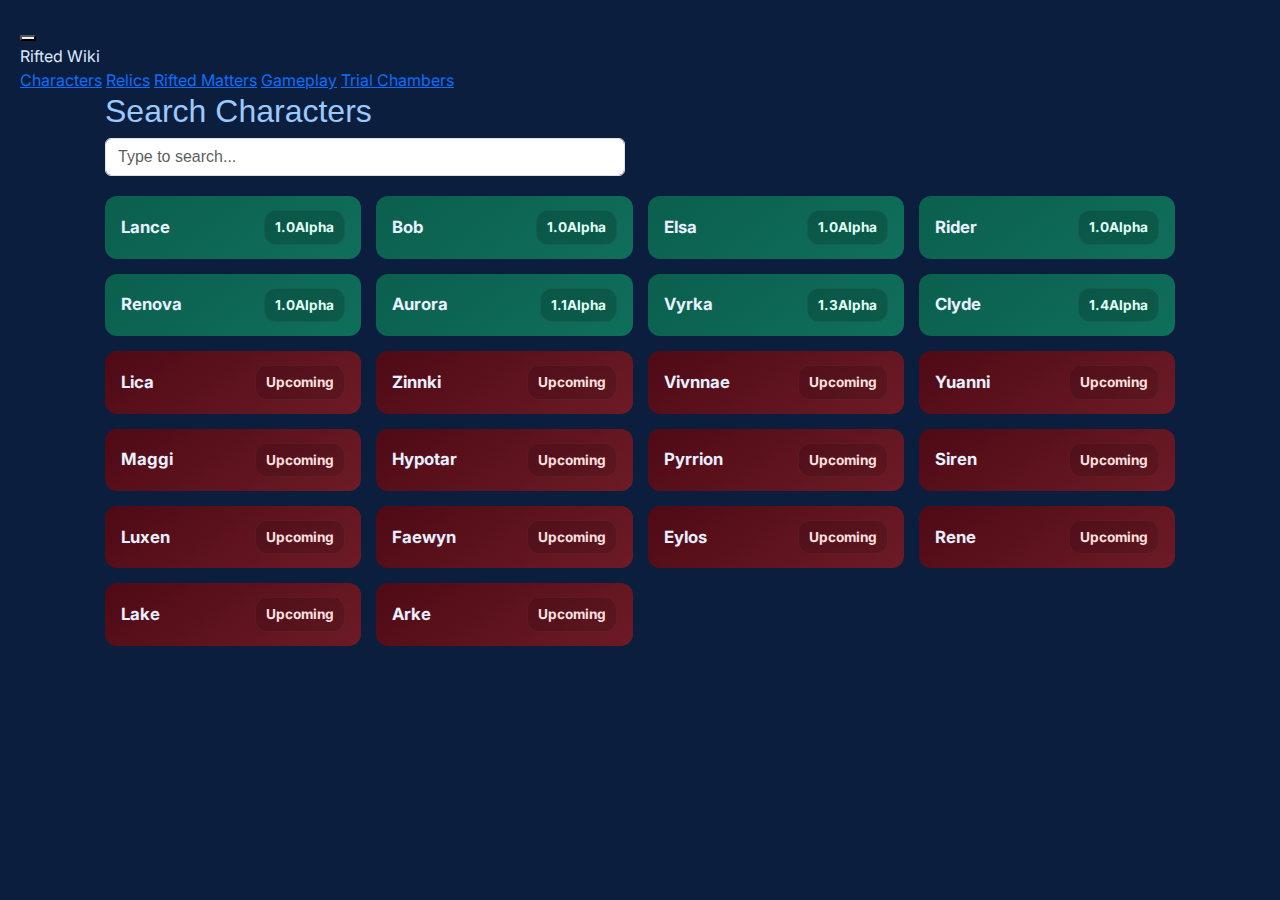
<file: index.html>
<!DOCTYPE html>
<html lang="en">
<head>
  <meta charset="UTF-8" />
  <meta name="viewport" content="width=device-width, initial-scale=1.0" />
  <title>Character Profile</title>

  <link href="https://cdn.jsdelivr.net/npm/bootstrap@5.3.0/dist/css/bootstrap.min.css" rel="stylesheet">
  <link rel="preconnect" href="https://fonts.googleapis.com">
  <link rel="preconnect" href="https://fonts.gstatic.com" crossorigin>
  <link href="https://fonts.googleapis.com/css2?family=Inter:wght@400;600;700&display=swap" rel="stylesheet">
  <link rel="stylesheet" href="css/styles.css">
</head>
<body>
  <header class="top-nav">
    <div class="top-nav-inner">
      <button class="nav-toggle" type="button" id="navToggle" aria-label="Open menu" aria-expanded="false" onclick="toggleNavMenu()">
        <span></span><span></span><span></span>
      </button>
      <div class="brand">Rifted Wiki</div>
      <nav class="main-nav" id="mainNav">
        <a class="nav-link-item active" id="tab-characters" href="#" onclick="showTab('characters'); return false;">Characters</a>
        <a class="nav-link-item" id="tab-relics" href="#" onclick="showTab('relics'); return false;">Relics</a>
        <a class="nav-link-item" id="tab-matters" href="#" onclick="showTab('matters'); return false;">Rifted Matters</a>
        <a class="nav-link-item" id="tab-gameplay" href="#" onclick="showTab('gameplay'); return false;">Gameplay</a>
        <a class="nav-link-item" id="tab-trials" href="#" onclick="showTab('trials'); return false;">Trial Chambers</a>
      </nav>
    </div>
  </header>
  <div class="nav-overlay" id="navOverlay" onclick="closeNavMenu()"></div>

  <div class="container">
    <!-- -------------------- Characters -------------------- -->
    <div id="loader">
      <h2>Search Characters</h2>
      <input type="text" id="searchBar" class="form-control w-50 mb-3" placeholder="Type to search..." onkeyup="filterList()" />
      <div class="char-list" id="characterList"></div>
    </div>

    <div id="content" style="display:none">
      <button class="btn-back mb-3" onclick="backToList()">&larr; Back</button>
      <h1 id="characterName">Character Name</h1>
      <table class="table stat-table" id="coreStats"></table>
      <div class="box" id="passiveBox"></div>
      <div class="box" id="skillBox"></div>
      <div class="box" id="fragmentBox"></div>
      <div class="box" id="logBox" style="display:none;"></div>
    </div>

    <!-- -------------------- Relics -------------------- -->
    <div id="relicLoader" style="display:none">
      <h2>Search Relics</h2>
      <div class="d-flex gap-2 align-items-center mb-2">
        <select id="relicTypeFilter" class="form-select w-auto" onchange="filterRelicList()">
          <option value="All">All Types</option>
          <option value="Melee">Melee</option>
          <option value="Power">Power</option>
          <option value="Magical">Magical</option>
          <option value="Agile">Agile</option>
          <option value="Projectile">Projectile</option>
        </select>
        <input type="text" id="relicSearchBar" class="form-control" placeholder="Type to search..." onkeyup="filterRelicList()" />
      </div>
      <div class="char-list" id="relicList"></div>
    </div>

    <div id="relicContent" style="display:none">
      <button class="btn-back mb-3" onclick="backToRelicList()">&larr; Back</button>
      <h1 id="relicName">Relic Name</h1>
      <table class="table stat-table" id="relicStats"></table>
      <div class="box" id="relicAbilityBox"></div>
      <div class="box" id="relicLogBox" style="display:none;"></div>
    </div>

    <!-- -------------------- Rifted Matters -------------------- -->
    <div id="mattersLoader" style="display:none">
      <h2>Rifted Matters</h2>
      <div class="matters-toolbar">
        <select id="matterTypeFilter" class="form-select w-auto" onchange="filterMattersList()">
          <option value="All">All Types</option>
          <option value="normal">Normal</option>
          <option value="fusion">Fusion</option>
        </select>
        <input type="text" id="mattersSearchBar" class="form-control" placeholder="Search sets..." onkeyup="filterMattersList()" />
      </div>
      <div id="mattersList" class="matters-grid"></div>
    </div>

    <!-- -------------------- Trial Chambers -------------------- -->
    <div id="trialChambers" style="display:none">
      <div class="d-flex align-items-center justify-content-between mb-3">
        <div id="currentSessionTitle" class="fw-bold me-3">Session 1</div>
        <select id="trialSessionSelect" class="form-select w-auto" onchange="onTrialSessionChange()">
          <option value="">Loading sessions...</option>
        </select>
      </div>

      <div id="trialBuffsDisplay">
        Select a session to view buffs.
      </div>

      <div class="d-flex gap-3 mt-3">
        <div id="levelList" class="d-flex flex-column gap-2" style="min-width: 120px;"></div>
        <div class="flex-grow-1">
          <div class="d-flex align-items-center gap-2 mb-3">
            <h4 id="levelTitle">Select a Level</h4>
            <div id="levelTypeBadge"></div>
          </div>
          <div id="levelChambersContainer">
            <p class="text-muted">Select a level to view its chambers.</p>
          </div>
        </div>
      </div>
    </div>

    <!-- -------------------- Gameplay & Mechnic -------------------- -->
    <div id="gameplayLoader" style="display:none">
      <h2>Gameplay & Mechnic</h2>
      <input type="text" id="gameplaySearchBar" class="form-control w-50 mb-3" placeholder="Type to search..." onkeyup="filterGameplayList()" />
      <div class="gameplay-list" id="gameplayList"></div>
    </div>

    <div id="gameplayContent" style="display:none"></div>
  </div>

  <script src="js/app.js"></script>
  <script src="js/gameplay.js"></script>
  <script src="js/characters.js"></script>
  <script src="js/relics.js"></script>
  <script src="js/matters.js"></script>
  <script src="js/trialChamber.js"></script>
</body>
</html>
</file>
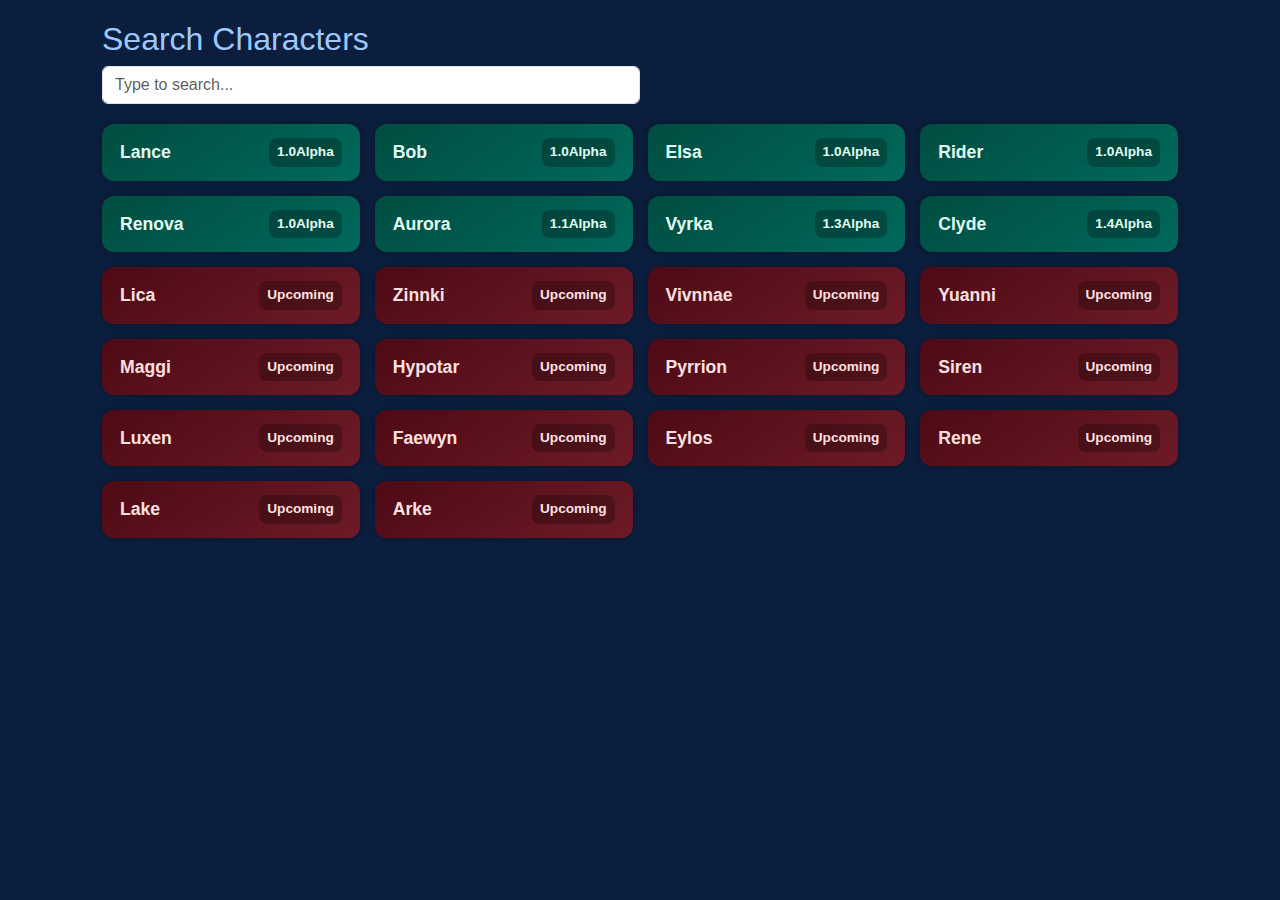
<file: RiftedCharacterReader.html>
<!DOCTYPE html>
<html lang="en">
<head>
  <meta charset="UTF-8" />
  <meta name="viewport" content="width=device-width, initial-scale=1.0" />
  <title>Character Profile</title>
  <link href="https://cdn.jsdelivr.net/npm/bootstrap@5.3.0/dist/css/bootstrap.min.css" rel="stylesheet">
  <style>
    body {
      background-color: #0b1e3d;
      color: #dfeaff;
      font-family: Arial, sans-serif;
      margin: 0;
      padding: 20px;
    }
    h1, h2, h5 {
      color: #9bc9ff;
    }

    .btn-back {
      background: linear-gradient(135deg, #1a3c6e, #274c8e);
      color: #e0efff;
      font-weight: bold;
      border: 2px solid #3a5c88;
      border-radius: 10px;
      padding: 8px 18px;
      transition: all 0.2s ease;
      box-shadow: 0 0 8px rgba(100, 160, 255, 0.3);
    }

    .btn-back:hover {
      background: linear-gradient(135deg, #274c8e, #3560b0);
      color: #ffffff;
      transform: translateY(-2px);
      box-shadow: 0 0 12px rgba(150,200,255,0.5);
    }

    /* === Stat Table Improvements === */
    .stat-table {
      width: 100%;
      border-collapse: separate;
      border-spacing: 0;
      border-radius: 12px;
      overflow: hidden;
      margin-bottom: 20px;
    }
    .stat-table td {
      padding: 12px 16px;
      border: none !important;
      background-color: #11284a;
      color: #e8f1ff;
      vertical-align: middle;
    }
    .stat-table tr:nth-child(even) td {
      background-color: #0e1f3c;
    }
    .stat-table td strong {
      color: #82c4ff;
      font-weight: 600;
    }

    .box {
      background-color: #132b50;
      border: 2px solid #3a5c88;
      border-radius: 10px;
      padding: 15px;
      margin-bottom: 20px;
      box-shadow: 0 0 10px rgba(100, 160, 255, 0.2);
    }

    .highlight-number { color: #33c5ff; font-weight: bold; }
    .fragment-entry { border-top: 1px solid #3a5c88; padding-top: 10px; margin-top: 10px; }
    .description { white-space: pre-wrap; }

    /* === Character List Grid === */
    .char-list {
      display: grid;
      grid-template-columns: repeat(auto-fill, minmax(240px, 1fr));
      gap: 15px;
      margin-top: 20px;
    }
    .char-item {
      display: flex;
      justify-content: space-between;
      align-items: center;
      padding: 14px 18px;
      border-radius: 12px;
      cursor: pointer;
      transition: all 0.2s ease;
      font-weight: bold;
      min-width: 200px;
      box-shadow: 0 0 6px rgba(0,0,0,0.3);
    }
    .char-item span:first-child {
      font-size: 1.1rem;
    }
    .char-item span:last-child {
      font-size: 0.85rem;
      padding: 4px 8px;
      border-radius: 8px;
      background: rgba(0,0,0,0.25);
    }
    .char-item:hover {
      transform: translateY(-3px);
      box-shadow: 0 0 12px rgba(150,200,255,0.4);
    }
    .released {
      background: linear-gradient(145deg, #004d40, #00695c);
      color: #e0fff5;
    }
    .unreleased {
      background: linear-gradient(145deg, #4e0a15, #6d1b26);
      color: #ffe0e0;
    }

    /* === Description highlights (unchanged from you) === */
    .description .Physical-ATK { color: yellow; font-weight: bold; }
    .description .Magic-PWR { color: magenta; font-weight: bold; }
    .description .Physical-DEF { color: orange; font-weight: bold; }
    .description .Magic-DEF { color: #66ccff; font-weight: bold; }
    .description .Physical-DMG { color: yellow; font-weight: bold; }
    .description .Magic-DMG { color: magenta; font-weight: bold; }
    .description .Quantum-DMG { color: #c792ea; font-weight: bold; }
    .description .Fusion-DMG { color: #ff6b81; font-weight: bold; }
    .description .Destruction-DMG { color: white; font-weight: bold; }
    .description .Artificial-DMG { color: #66faff; font-weight: bold; }
    .description .Sharp-DMG { color: darkred; font-weight: bold; }
    .description .Flame-DMG { color: red; font-weight: bold; }
    .description .Frost-DMG { color: #66ccff; font-weight: bold; }
    .description .Volte-DMG { color: #ffee66; font-weight: bold; }
    .description .Tide-DMG { color: #3366cc; font-weight: bold; }
    .description .Gale-DMG { color: #66fadd; font-weight: bold; }
    .description .Special-Active-Skill {color: #9bc9ff; font-weight: bold;}
  </style>
</head>
<body>
  <div class="container" style="max-width: 1100px; margin: auto;">
    <div id="loader">
      <h2>Search Characters</h2>
      <input type="text" id="searchBar" class="form-control w-50" placeholder="Type to search..." onkeyup="filterList()" />
      <div class="char-list" id="characterList"></div>
    </div>

    <div id="content" style="display:none">
      <button class="btn-back mb-3" onclick="backToList()">⬅ Back</button>
      <h1 id="characterName">Character Name</h1>
      <table class="table stat-table" id="coreStats"></table>
      <div class="box" id="passiveBox"></div>
      <div class="box" id="skillBox"></div>
      <div class="box" id="fragmentBox"></div>
      <div class="box" id="logBox" style="display:none;"></div>
    </div>
  </div>

  <!-- keep your script unchanged -->
  <script>
    let characters = [];

    // Load index.json (list of characters)
    fetch("characters/index.json")
      .then(res => res.json())
      .then(data => {
        characters = data;
        renderCharacterList(data);
      })
      .catch(err => {
        document.getElementById("characterList").innerHTML =
          "<p class='text-danger'>Error loading character list.</p>";
      });

    function renderCharacterList(data) {
      const list = document.getElementById("characterList");
      list.innerHTML = "";
      data.forEach(char => {
        const item = document.createElement("div");
        item.className = `char-item ${char.version[1]}`;
        const versionBadge = `<span>${char.version[1] === "unreleased" ? "Upcoming" : char.version[0]}</span>`;
        item.innerHTML = `<span>${char.name}</span>${versionBadge}`;
        item.onclick = () => loadCharacter(`characters/${char.file}`);
        list.appendChild(item);
      });
    }

    function filterList() {
      const query = document.getElementById("searchBar").value.toLowerCase();
      const filtered = characters.filter(c => c.name.toLowerCase().includes(query));
      renderCharacterList(filtered);
    }

    function backToList() {
      document.getElementById("content").style.display = "none";
      document.getElementById("loader").style.display = "block";
    }

    function loadCharacter(path) {
      fetch(path)
        .then(res => res.json())
        .then(data => {
          document.getElementById("loader").style.display = "none";
          document.getElementById("content").style.display = "block";
          displayData(data);
        })
        .catch(err => alert("Error loading file: " + err.message));
    }

    function formatKey(key) {
      const map = {
        baseAtk: "ATK", basePwr: "PWR",
        basePhyDef: "Physical DEF", baseMagDef: "Magic DEF",
        baseHp: "HP", baseCharge: "Charge",
        baseCritRate: "Crit Rate", baseCritDamage: "Crit Damage",
        riftedFaction: "Rifted Faction", riftedTech: "Rifted Technology",
        riftedDisc: "Rifted Disorder", faction: "Faction",
        baseFluxCapacity: "Flux Capacity", baseSurgeCapacity: "Surge Capacity",
        baseEchoMemroyCapacity: "Echo Memory Capacity", baseMaxEnergy: "Max Energy",
        substat: "Substat", version: "Version"
      };
      return map[key] || key;
    }

    function highlightKeywords(text) {
      const keywordMap = {
        "Physical ATK": "Physical-ATK", "Magic PWR": "Magic-PWR",
        "Physical DEF": "Physical-DEF", "Magic DEF": "Magic-DEF",
        "Physical DMG": "Physical-DMG", "Magic DMG": "Magic-DMG",
        "Quantum DMG": "Quantum-DMG", "Fusion DMG": "Fusion-DMG",
        "Destruction DMG": "Destruction-DMG", "Artificial DMG": "Artificial-DMG",
        "Sharp DMG": "Sharp-DMG", "Flame DMG": "Flame-DMG",
        "Frost DMG": "Frost-DMG", "Volte DMG": "Volte-DMG",
        "Tide DMG": "Tide-DMG", "Gale DMG": "Gale-DMG",
        "Special Active Skill": "Special-Active-Skill"
      };

      Object.entries(keywordMap).forEach(([word, className]) => {
        const regex = new RegExp(`(?<!class=["'])(${word})(?!["'])`, "g");
        text = text.replace(regex, `<span class="${className}">$1</span>`);
      });

      // highlight numbers
      text = text.replace(/(\d+(\.\d+)?%?)/g, '<span class="highlight-number">$1</span>');
      return text.replace(/\n/g, "<br>");
    }

    function displayData(data) {
      document.getElementById("characterName").textContent = data.name;

      // Core stats
      const coreStatsTable = document.getElementById("coreStats");
      const leftStats = ["baseAtk","basePwr","basePhyDef","baseMagDef","baseHp","baseCharge"];
      const rightStats = ["baseCritRate","baseCritDamage","riftedFaction",
        data.riftedFaction === "Rifted Technology" ? "riftedTech" : "riftedDisc","faction","substat"];
      const specialStats = data.riftedFaction === "Rifted Technology" ?
        ["baseFluxCapacity","baseSurgeCapacity"] : ["baseEchoMemroyCapacity","baseMaxEnergy"];

      let rows = "";
      for (let i=0;i<Math.max(leftStats.length,rightStats.length);i++) {
        const leftKey = leftStats[i]; const rightKey = rightStats[i];
        rows += `<tr>
          <td><strong>${formatKey(leftKey)}</strong>: ${data[leftKey]||""}</td>
          <td><strong>${formatKey(rightKey)}</strong>: ${data[rightKey]||""}</td>
        </tr>`;
      }
      specialStats.forEach(stat=>{
        rows += `<tr><td colspan="2"><strong>${formatKey(stat)}</strong>: ${data[stat]||""}</td></tr>`;
      });
      rows += `<tr><td colspan="2"><strong>Version</strong>: ${data.version||""}</td></tr>`;
      coreStatsTable.innerHTML = rows;

      // Passive
      document.getElementById("passiveBox").innerHTML = `
        <h2>Talent: ${data.passiveName}</h2>
        <p class="description">${highlightKeywords(data.passiveDesc||"")}</p>
        <h5>${data.riftedTalent||""}</h5>
        <p class="description">${highlightKeywords(data.rTalentDesc||"")}</p>
      `;

      // Skills
      const skillBox = document.getElementById("skillBox");
      skillBox.innerHTML = `<h2>Skills</h2>`;
      const attacks = [
        { name: data.normalAttackName, desc: data.normalAttackDesc },
        { name: data.chargedAttackName, desc: data.chargedAttackDesc, resource:`Charge Cost: ${data.chargeCost}` },
        { name: data.normalSkillName, desc: data.normalSkillDesc, resource:`Flux Cost: ${data.fluxCost}, Memory Nodes: ${(Object.values(data.memoryNodes||{})).join(", ")}` },
        { name: data.riftedSkillName, desc: data.riftedSkillDesc, resource:`Surge Cost: ${data.surgeCost}, Energy Cost: ${data.energyCost}` }
      ];
      attacks.forEach(({name,desc,resource})=>{
        if(!name&&!desc) return;
        skillBox.innerHTML += `<div class="fragment-entry">
          <h4>${name||""}</h4>
          ${resource?`<p><strong>${resource}</strong></p>`:""}
          <p class="description">${highlightKeywords(desc||"")}</p>
        </div>`;
      });

      // Fragments
      const fragmentBox = document.getElementById("fragmentBox");
      fragmentBox.innerHTML = `<h2>Fragments</h2>`;
      for(let i=1;i<=6;i++){
        if(!data[`fragment${i}Name`]&&!data[`fragment${i}Desc`]) continue;
        fragmentBox.innerHTML += `<div class="fragment-entry">
          <h4>${data[`fragment${i}Name`]||""}</h4>
          <p class="description">${highlightKeywords(data[`fragment${i}Desc`]||"")}</p>
        </div>`;
      }

      // Logs
      if(data.log){
        const logBox = document.getElementById("logBox");
        logBox.style.display="block";
        logBox.innerHTML = `<h2>Update Log</h2>`;
        Object.entries(data.log).forEach(([k,record])=>{
          logBox.innerHTML += `<div class="fragment-entry">
            <strong>${record.version}</strong><br>
            <span class="description">${highlightKeywords(record.description||"")}</span>
          </div>`;
        });
      }
    }
  </script>
</body>
</html>
</file>
<file: css/styles.css>
body {
      background-color: #0b1e3d;
      color: #dfeaff;
      font-family: Arial, sans-serif;
      margin: 0;
      padding: 20px;
    }

    h1, h2, h5 {
      color: #9bc9ff;
    }

    body, h1, h2, h3, h4, h5, h6, p, span, button, input, table, td, th {
      font-family: "Trebuchet MS", Arial, sans-serif !important;
    }

    .btn-back {
      background: linear-gradient(135deg, #1a3c6e, #274c8e);
      color: #e0efff;
      font-weight: bold;
      border: 2px solid #3a5c88;
      border-radius: 10px;
      padding: 8px 18px;
      transition: all 0.2s ease;
      box-shadow: 0 0 8px rgba(100, 160, 255, 0.3);
    }

    .btn-back:hover {
      background: linear-gradient(135deg, #274c8e, #3560b0);
      color: #ffffff;
      transform: translateY(-2px);
      box-shadow: 0 0 12px rgba(150,200,255,0.5);
    }

    /* === Stat Table Improvements === */
    .stat-table {
      width: 100%;
      border-collapse: separate;
      border-spacing: 0;
      border-radius: 12px;
      overflow: hidden;
      margin-bottom: 20px;
    }
    .stat-table td {
      padding: 12px 16px;
      border: none !important;
      background-color: #11284a;
      color: #e8f1ff;
      vertical-align: middle;
    }

    .stat-table tr:nth-child(even) td {
      background-color: #0e1f3c;
    }

    .stat-table td strong {
      color: #82c4ff;
      font-weight: 600;
    }

    .box {
      background-color: #132b50;
      border: 2px solid #3a5c88;
      border-radius: 10px;
      padding: 15px;
      margin-bottom: 20px;
      box-shadow: 0 0 10px rgba(100, 160, 255, 0.2);
    }

    .highlight-number { color: #33c5ff; font-weight: bold; }
    .fragment-entry { border-top: 1px solid #3a5c88; padding-top: 10px; margin-top: 10px; }
    .description { white-space: pre-wrap; }

    /* === Character List Grid === */
    .char-list {
      display: grid;
      grid-template-columns: repeat(auto-fill, minmax(240px, 1fr));
      gap: 15px;
      margin-top: 20px;
    }

    .char-item {
      border: 1px solid rgba(0,0,0,0.08);
      border-radius: 12px;
      overflow: hidden;
      background: rgba(255,255,255,0.02);
      width: 100%;
      transition: transform 0.18s ease;
    }
    .char-item .char-row { display:flex; align-items:center; justify-content:space-between; padding:14px 16px; gap:12px; }
    .char-item .char-name { font-weight:700; font-size:1.05rem; color: #e8f1ff; }
    .char-item .version-badge { background: rgba(0,0,0,0.12); padding:6px 10px; border-radius:12px; font-weight:700; font-size:0.85rem; border:1px solid rgba(255,255,255,0.04); }

    /* Released / Unreleased color themes for cards */
    .char-item.released { background: linear-gradient(145deg, #0b5f4d, #0f6f5b); color: #e0fff5; border: none; }
    .char-item.released .version-badge { background: rgba(0,0,0,0.16); }
    .char-item.unreleased { background: linear-gradient(145deg, #4e0a15, #6d1b26); color: #ffe0e0; border: none; }
    .char-item.unreleased .version-badge { background: rgba(0,0,0,0.12); }

    .gameplay-header {
      display: flex;
      justify-content: space-between;
      align-items: center;
      cursor: pointer;
      padding: 10px 12px;
      gap: 12px;
    }

    .gameplay-list { display: block; margin-top: 8px; }
    .gameplay-list .gameplay-item { margin-bottom: 10px; }

    .gameplay-item.open .arrow svg { transform: rotate(180deg); }

    .char-item:hover {
      transform: translateY(-3px);
      box-shadow: 0 0 12px rgba(150,200,255,0.4);
    }

    .released {
      background: linear-gradient(145deg, #004d40, #00695c);
      color: #e0fff5;
    }

    .unreleased {
      background: linear-gradient(145deg, #4e0a15, #6d1b26);
      color: #ffe0e0;
    }

    .container {
      max-width: 1100px;
      margin: auto;
      padding: 0 15px;
    }

    /* Force the same font everywhere and stop mobile auto-scaling */
    :root { --app-font: "Inter", Arial, sans-serif; }
      * { font-family: var(--app-font) !important; -webkit-text-size-adjust: 100%; text-size-adjust: 100%; }
    
    /* Mobile friendliness */
    .container { max-width: 1100px; margin: auto; padding: 0 15px; }
    #searchBar { max-width: 520px; width: 100%; }
    @media (max-width: 576px) {
      body { padding: 12px; }
      .char-list { grid-template-columns: repeat(auto-fill, minmax(160px, 1fr)); gap: 12px; }
      .char-item { padding: 12px 14px; }
      h1 { font-size: 1.6rem; }
    }

    .forge-ui {
      display: flex;
      align-items: center;
      gap: 12px;
      margin-bottom: 12px;
      margin-top: 6px;
      justify-content: flex-start;
    }

    .forge-btn {
      background: linear-gradient(135deg, #1a3c6e, #274c8e);
      color: #e0efff;
      border: 2px solid #3a5c88;
      border-radius: 8px;
      padding: 2px 14px;
      font-size: 1.2rem;
      font-weight: bold;
      cursor: pointer;
      transition: all 0.2s;
      box-shadow: 0 0 6px rgba(100, 160, 255, 0.2);
    }

    .forge-btn:disabled {
      opacity: 0.5;
      cursor: not-allowed;
    }

    .forge-indicator {
      background: #11284a;
      color: #82c4ff;
      border-radius: 8px;
      padding: 2px 18px;
      font-size: 1.1rem;
      font-weight: bold;
      border: 2px solid #3a5c88;
      box-shadow: 0 0 6px rgba(100, 160, 255, 0.1);
    }

    /* Back button tap feedback (keeps your hover) */
    .btn-back:active { transform: scale(0.96); box-shadow: 0 0 6px rgba(150,200,255,0.6); }

    .forge-ui-small { gap: 6px; align-items: center; }
    .forge-btn-small { padding: 1px 8px; font-size: 0.95rem; border-radius: 6px; }
    .forge-indicator-small { padding: 1px 8px; font-size: 0.95rem; border-radius: 6px; }

    #relicLoader .d-flex { position: relative; z-index: 50; }
    #relicTypeFilter, #relicSearchBar { position: relative; z-index: 60; pointer-events: auto; }

    /* === Description highlights (unchanged from you) === */
    .description .Physical-ATK { color: yellow; font-weight: bold; }
    .description .Magic-PWR { color: magenta; font-weight: bold; }
    .description .Physical-DEF { color: orange; font-weight: bold; }
    .description .Magic-DEF { color: #66ccff; font-weight: bold; }
    .description .Physical-DMG { color: yellow; font-weight: bold; }
    .description .Magic-DMG { color: magenta; font-weight: bold; }
    .description .Quantum-DMG { color: #c792ea; font-weight: bold; }
    .description .Fusion-DMG { color: #ff6b81; font-weight: bold; }
    .description .Destruction-DMG { color: white; font-weight: bold; }
    .description .Artificial-DMG { color: #66faff; font-weight: bold; }
    .description .Sharp-DMG { color: darkred; font-weight: bold; }
    .description .Flame-DMG { color: red; font-weight: bold; }
    .description .Frost-DMG { color: #66ccff; font-weight: bold; }
    .description .Volte-DMG { color: #ffee66; font-weight: bold; }
    .description .Tide-DMG { color: #3366cc; font-weight: bold; }
    .description .Gale-DMG { color: #66fadd; font-weight: bold; }
    .description .Special-Active-Skill {color: #9bc9ff; font-weight: bold; }

/* === Trial Chamber Level Buttons === */
#currentSessionTitle {
  font-size: 2rem;
  color: rgba(255, 255, 255, 0.9);
  white-space: nowrap;
}

#trialBuffsDisplay {
  background: rgba(255, 255, 255, 0.05);
  border: 1px solid rgba(255, 255, 255, 0.1);
  border-radius: 8px;
  padding: 12px 16px;
  font-size: 0.9rem;
  color: rgba(255, 255, 255, 0.9);
  font-weight: 500;
  min-height: 50px;
  transition: background 0.3s ease, border 0.3s ease, color 0.3s ease;
  margin-bottom: 16px; /* gap between buff display and main layout */
}

.level-btn {
  background: linear-gradient(135deg, #1a3c6e, #274c8e);
  border: 2px solid #3a5c88;
  border-radius: 12px;
  padding: 10px 14px;
  color: #e0efff;
  font-weight: bold;
  cursor: pointer;
  transition: all 0.15s ease;
  box-shadow: 0 0 6px rgba(100, 160, 255, 0.2);
  text-align: center;
  user-select: none;
}

.level-btn:hover {
  transform: translateY(-2px);
  box-shadow: 0 0 12px rgba(150, 200, 255, 0.4);
}

.level-btn:active {
  transform: scale(0.96);
  box-shadow: 0 0 6px rgba(150, 200, 255, 0.6);
}

.level-btn.active {
  background: linear-gradient(135deg, #3560b0, #4b7bd1);
  border-color: #82c4ff;
}

/* ============ Muted Fire Seasonal Theme (Dark + Subtle) ============ */

.level-btn.seasonal {
  background: linear-gradient(135deg, #3a1610, #592016);
  border: 2px solid #7a2f1f;
  color: #f3d6c3;
  box-shadow: 0 0 8px rgba(255, 120, 60, 0.25);
}

.level-btn.seasonal:hover {
  transform: translateY(-2px) scale(1.01);
  box-shadow: 0 0 12px rgba(255, 120, 60, 0.35);
}

.level-btn.seasonal:active {
  transform: scale(0.96);
  box-shadow: 0 0 8px rgba(255, 120, 60, 0.45);
}

.level-btn.active.seasonal {
  background: linear-gradient(135deg, #5c1f14, #7a2a1b);
  border-color: #b85a3a;
  box-shadow:
    0 0 14px rgba(255, 120, 60, 0.45),
    inset 0 0 6px rgba(255, 180, 120, 0.12);
}

/* Remove type-based coloring */
.level-btn.basic,
.level-btn.advanced {
  border-left: none;
}

.trial-chamber {
  margin-bottom: 24px;
  padding: 12px;
  background: rgba(255, 255, 255, 0.03);
  border-radius: 10px;
}

.level-badge {
  padding: 4px 8px;
  border-radius: 6px;
  background: rgba(255,255,255,0.05);
}

.sector-card {
  margin-top: 12px;
  padding: 12px;
  background: rgba(255,255,255,0.02);
  border-radius: 8px;
}

.level-buff-box {
  white-space: pre-line;
  background: rgba(19, 43, 80, 0.7); /* semi-transparent deep blue */
  border: 2px solid #3a5c88;         /* same as .box border */
  border-radius: 10px;
  padding: 12px 16px;
  margin-bottom: 16px;
  font-size: 0.95rem;
  font-weight: 500;
  color: #82c4ff;                     /* matches highlight color */
  box-shadow: 0 2px 8px rgba(100, 160, 255, 0.2);
  transition: all 0.2s ease;
}

.opponent-grid {
  display: grid;
  grid-template-columns: repeat(auto-fill, minmax(160px, 1fr));
  gap: 12px;
  margin-top: 8px;
  transition: all 0.3s ease;
}

.opponent-card {
  background: rgba(255,255,255,0.05);
  border-radius: 8px;
  padding: 8px;
  cursor: pointer;
  display: flex;
  flex-direction: column;
  justify-content: flex-start;
  overflow: hidden;
  transition: all 0.3s ease; /* smooth expansion */
}

/* Allow card to span more columns on hover */
.opponent-card:hover {
  grid-column: span 2; /* expand width 2x */
  z-index: 10; /* overlap neighbors */
  box-shadow: 0 10px 25px rgba(0,0,0,0.25);
}

/* Card summary */
/* Summary (name + level) */
.opponent-card .summary {
  display: flex;
  justify-content: space-between;
  align-items: center;
  flex-wrap: nowrap; /* prevent wrapping */
  gap: 6px;
  overflow: hidden;
}

/* Opponent Name */
.opponent-card .opponent-name {
  font-weight: 600;
  overflow: hidden;
  text-overflow: ellipsis;
  white-space: nowrap; /* stay on one line */
  max-width: calc(100% - 50px); /* leave space for level badge */
}

/* Level Badge */
.opponent-card .opponent-level {
  background: rgba(255,255,255,0.1);
  padding: 2px 6px;
  border-radius: 4px;
  font-size: 0.75rem;
  font-weight: 600;
  flex-shrink: 0; /* never shrink */
  white-space: nowrap;
}

/* Card styling */
.opponent-card {
  align-self: start;
  background: rgba(255,255,255,0.05);
  border-radius: 8px;
  padding: 8px;
  cursor: pointer;
  display: flex;
  flex-direction: column;
  justify-content: flex-start;
  overflow: hidden;
  position: relative; /* for hover z-index */
  transition: box-shadow 0.2s ease, z-index 0.2s ease;
}

/* Hover effect - only shadow & z-index, no scale */
.opponent-card:hover {
  box-shadow: 0 8px 20px rgba(0,0,0,0.25);
  z-index: 10;
}

/* Gameplay list styles */
.gameplay-item {
  border: 1px solid rgba(0,0,0,0.08);
  border-radius: 6px;
  overflow: hidden;
  background: rgba(255,255,255,0.02);
}
.gameplay-header {
  display: flex;
  justify-content: space-between;
  align-items: center;
  cursor: pointer;
}
.gameplay-desc {
  background: transparent;
}
.gameplay-item .arrow {
  transition: transform 0.18s ease;
  margin-left: 10px;
}
.gameplay-item.open .arrow {
  transform: rotate(180deg);
}

/* Hidden details by default */
.opponent-card .details {
  max-height: 0;
  opacity: 0;
  overflow: hidden;
  transition: max-height 0.35s ease, opacity 0.35s ease, margin-top 0.35s ease;
  margin-top: 0;
  font-size: 0.85rem;
  pointer-events: none;
}

/* Show details on hover */
.opponent-card:hover .details {
  max-height: 300px; /* adjust for content */
  opacity: 1;
  margin-top: 6px;
  pointer-events: auto;
}

/* Description styling */
.opponent-desc {
  margin-top: 6px;
  font-style: italic;
  font-size: 0.8rem;
  color: rgba(255,255,255,0.7);
  border-left: 2px solid rgba(255,255,255,0.2);
  padding-left: 6px;
  word-break: break-word; /* wrap long text */
}

/* Rewards grid */
.reward-grid {
  display: grid;
  grid-template-columns: repeat(auto-fill, minmax(140px, 1fr));
  gap: 10px;
  margin-top: 8px;
}

.reward-card {
  background: rgba(255,255,255,0.05);
  border-radius: 8px;
  padding: 8px;
  cursor: pointer;
  display: flex;
  justify-content: space-between;
  align-items: center;
  transition: transform 0.2s ease, box-shadow 0.2s ease;
}

.reward-card:hover {
  transform: scale(1.05);
  box-shadow: 0 5px 12px rgba(0,0,0,0.2);
}

.reward-name {
  font-weight: 600;
  word-break: break-word;
  flex: 1;
}

.reward-qty {
  background: rgba(255,255,255,0.1);
  padding: 2px 6px;
  border-radius: 4px;
  font-size: 0.75rem;
  font-weight: 600;
  margin-left: 4px;
}

/* Chamber Buff */
.chamber-buff {
  margin-bottom: 8px;
  padding: 4px 8px;
  background: rgba(0,255,150,0.1);
  border-radius: 6px;
  font-size: 0.9rem;
}

/* Challenges */
.challenge-list {
  margin-top: 8px;
  font-size: 0.85rem;
}

/* ================= Gameplay boxes & animation ================ */
.gameplay-list { display: block; margin-top: 12px; }
.gameplay-item { 
  width: 100%;
  border: 1px solid rgba(255,255,255,0.06);
  border-radius: 10px;
  overflow: hidden;
  background: linear-gradient(180deg, rgba(19,43,80,0.35), rgba(13,30,58,0.25));
  box-shadow: 0 4px 14px rgba(5,25,60,0.35);
}
.gameplay-header {
  display: flex;
  justify-content: space-between;
  align-items: center;
  cursor: pointer;
  padding: 12px 14px;
  gap: 12px;
}
.gameplay-title { color: #dfeaff; font-size: 1rem; }
.gameplay-title .fw-bold { font-weight: 700; }
.gameplay-item .arrow { color: #82c4ff; display: inline-flex; align-items: center; }
.gameplay-item .arrow svg { transition: transform 0.28s ease; width: 18px; height: 18px; }
.gameplay-desc {
  max-height: 0;
  overflow: hidden;
  padding: 0 14px;
  opacity: 0;
  transition: max-height 0.32s ease, opacity 0.28s ease, padding 0.28s ease;
  color: #e8f1ff;
  background: rgba(0,0,0,0.02);
}
.gameplay-item.open .gameplay-desc {
  max-height: 800px;
  opacity: 1;
  padding: 10px 14px 14px 14px;
}
.gameplay-item.open .arrow svg { transform: rotate(180deg); }

@media (max-width: 576px) {
  .gameplay-header { padding: 10px 12px; }
  .gameplay-desc { padding: 8px 12px; }
}

/* ================= Mobile improvements ================= */
@media (max-width: 768px) {
  /* Make main tabs touch-friendly and horizontally scrollable */
  .nav-tabs {
    display: flex;
    gap: 8px;
    overflow-x: auto;
    -webkit-overflow-scrolling: touch;
    padding-bottom: 6px;
  }
  .nav-tabs .nav-link {
    white-space: nowrap;
    padding: 10px 12px;
    flex: 0 0 auto;
  }

  /* Force utilities that used fixed 50% to be full width on small screens */
  .w-50 { width: 100% !important; max-width: none !important; }
  #searchBar, #gameplaySearchBar, #relicSearchBar { max-width: none; width: 100% !important; }

  .container { padding: 0 12px; }

  /* tighter grid for small screens */
  .char-list { grid-template-columns: repeat(auto-fill, minmax(140px, 1fr)); gap: 10px; }
  .char-item .char-row { padding: 10px 12px; gap: 8px; }

  /* Larger tap targets */
  .btn-back { padding: 10px 12px; border-radius: 8px; }
  .box { padding: 12px; }

  /* Trial chambers: stack left/right columns and allow level list to scroll horizontally */
  #trialChambers .d-flex.gap-3 { flex-direction: column; }
  #levelList { min-width: 0; display: flex; gap: 8px; overflow-x: auto; }
  #levelList .level-btn { flex: 0 0 auto; }

  /* Prevent heavy hover expands on small devices */
  .opponent-card:hover { grid-column: span 1; }
}

@media (max-width: 420px) {
  h1 { font-size: 1.4rem; }
  .char-list { grid-template-columns: repeat(auto-fill, minmax(120px, 1fr)); }
  .stat-table td { padding: 10px 12px; }
  .level-btn { padding: 8px 10px; font-size: 0.95rem; }
}
</file>
